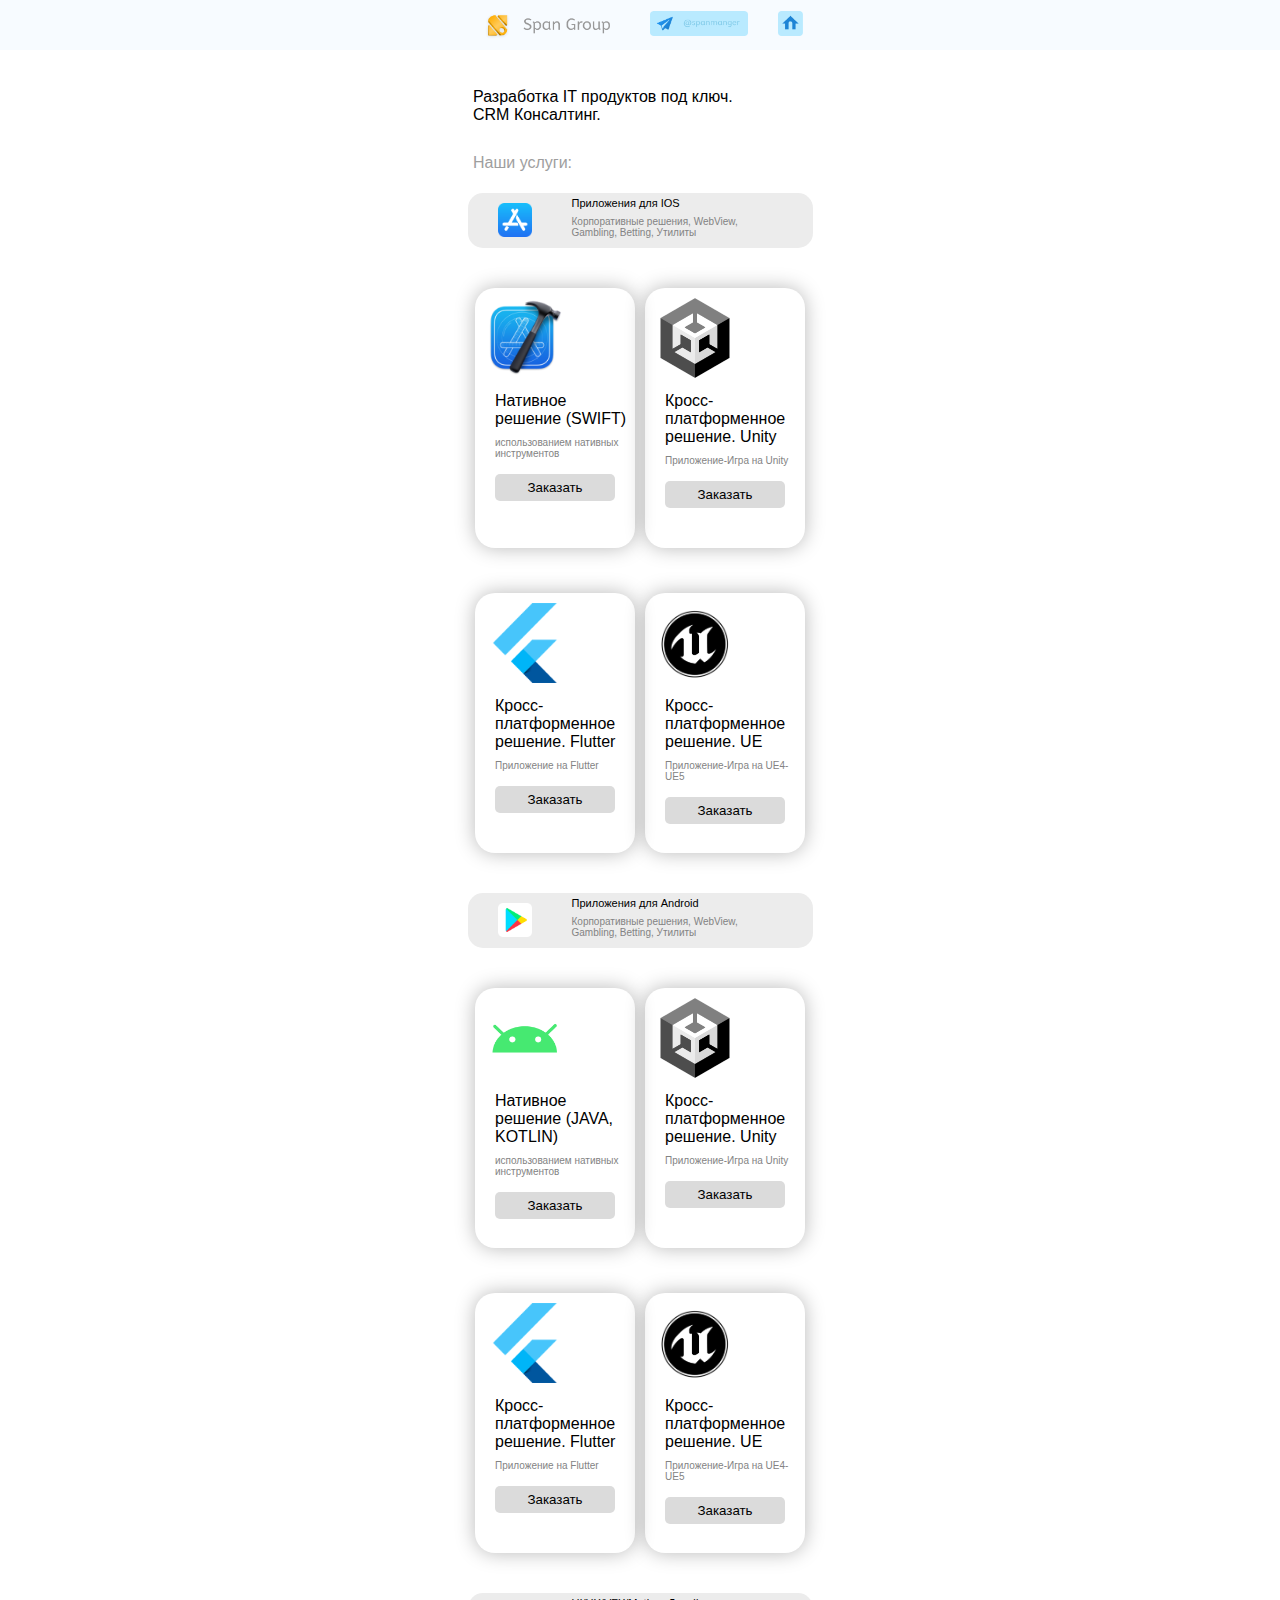
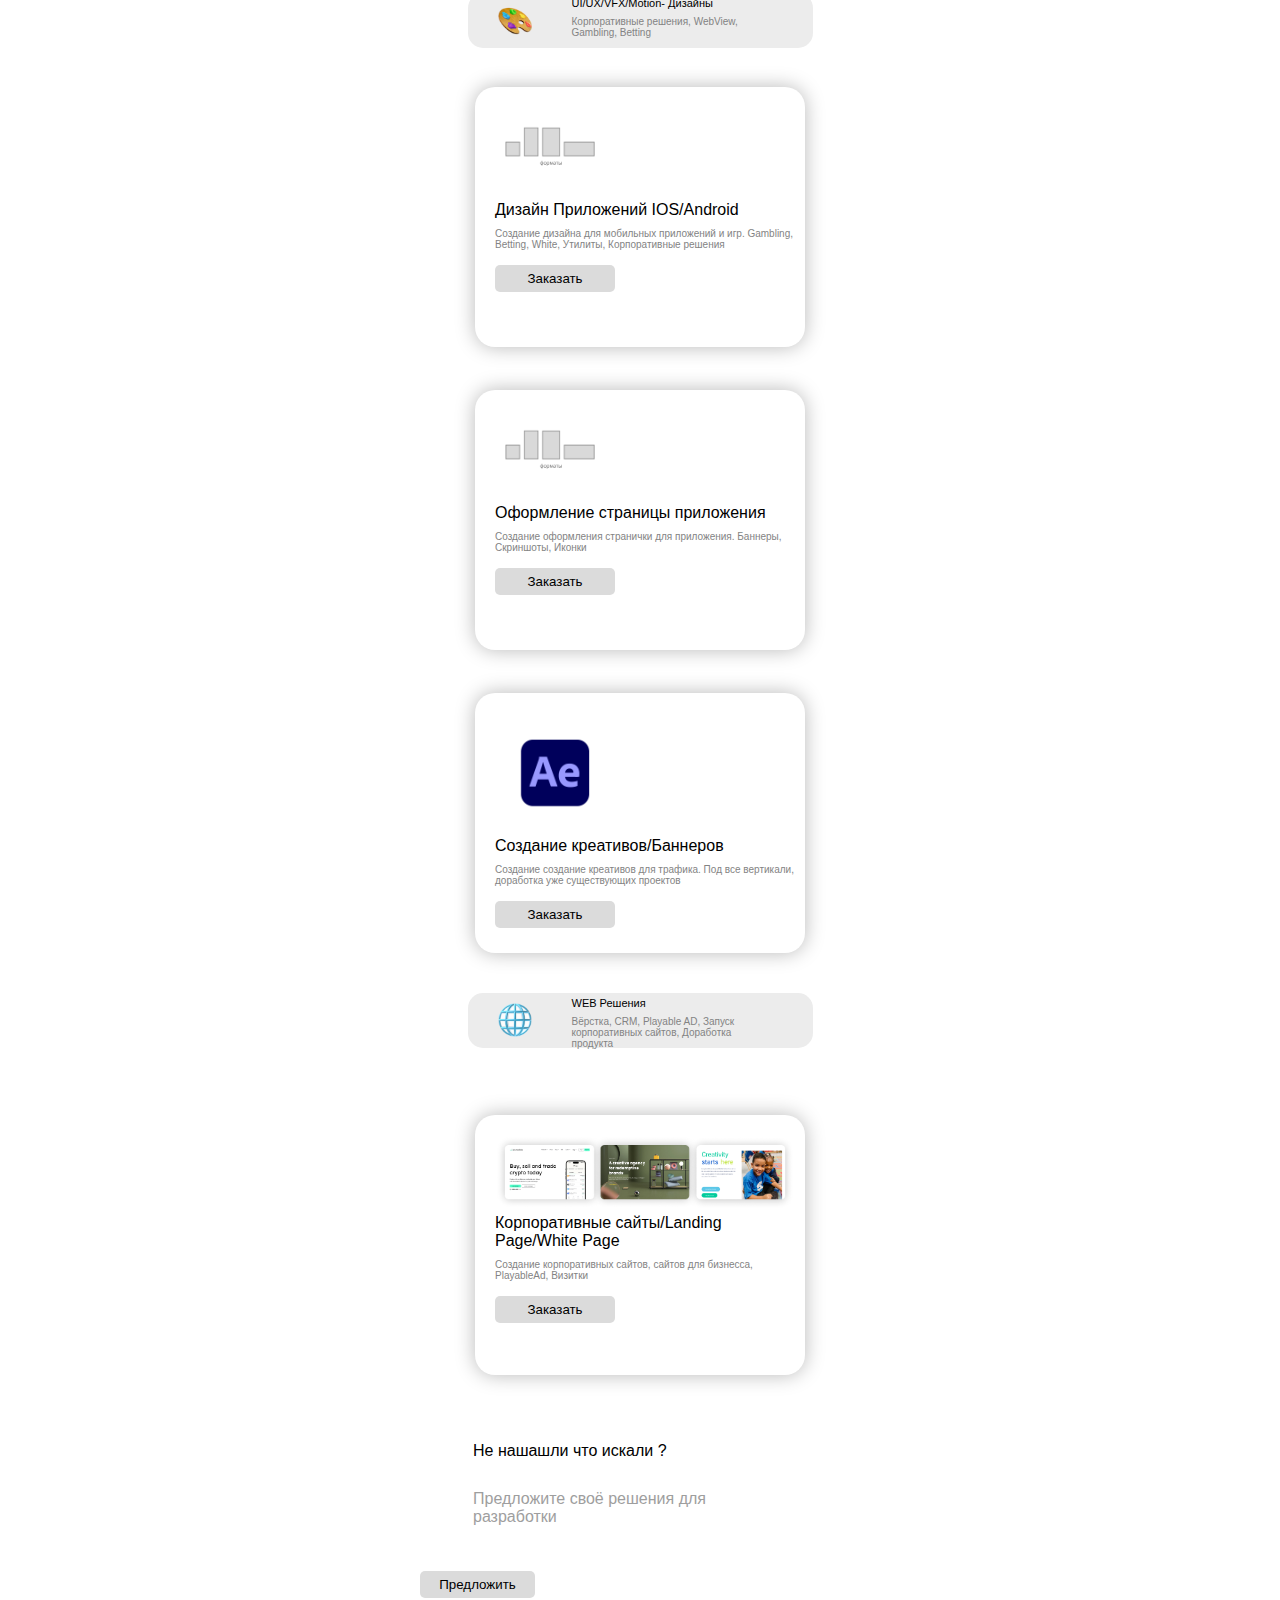
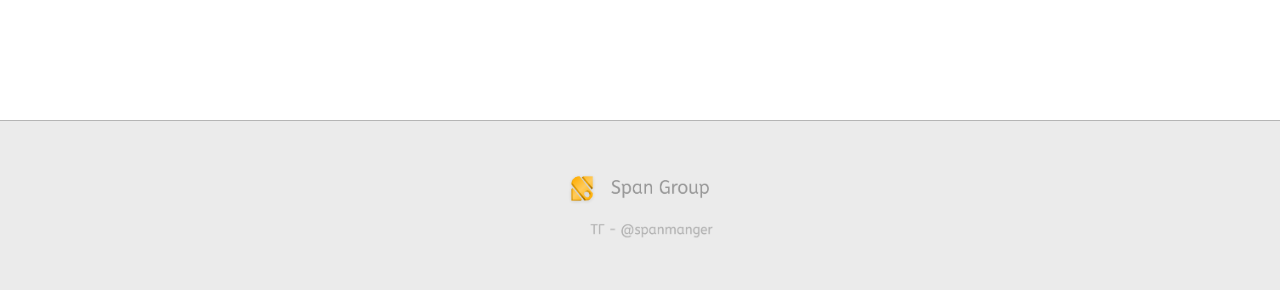
<file: glob.html>
<!DOCTYPE html>
<html lang="en">
<head>
    <link rel="icon" href="./img/lloger.png" type="image/x-icon">
    <meta charset="UTF-8">
    <meta name="viewport" content="width=device-width, initial-scale=1.0">
    <link rel="stylesheet" href="./style.css">
    <title>Span-group shop</title>
    
</head>
<body>
    <div class="cont-1">
        <img class="btn23" src="./img/logo-1.png" alt="">
        <a href="https://t.me/spanmanager">
            <img class="btn34" src="./img/button-2.png" alt="">
        </a>
        <a href="./index.html">
            <img class="btn35" src="./img/button-3.png" alt="">
        </a>
    </div>
    <div class="cont-23">
    </div>
    <div class="cont-2">
        <div class="descrstart">Разработка IT продуктов под ключ. CRM Консалтинг.</div>
        <div class="descrstart-2">Наши услуги:</div>
    </div>
    <div class="cont-3">
        <div class="cont_box-0">
            <img class="ios_logo-0" src="./img/ioslogo.png" alt="">
            <div class="text-handler">
                <div class="tx1">Приложения для IOS</div>
                <div class="tx2">Корпоративные решения, WebView, Gambling, Betting, Утилиты</div>
            </div>
        </div>
    </div>
    <div class="contenthandler">
        <div class="cont-4">
            <div class="item-mini">
                <img class="item-logo" src="./img/xcode.png" alt="">
                <div class="text-handler-1">
                    <div class="item-text-1">Нативное решение (SWIFT)</div>
                    <div class="item-text-2">иcпользованием нативных инструментов</div>
                    <a href="https://t.me/spanmanager">
                        <button class="get">Заказать</button>
                    </a>
                </div>
            </div>
            <div class="item-mini">
                <img class="item-logo" src="./img/unitylg.png" alt="">
                <div class="text-handler-1">
                    <div class="item-text-1">Кросс-платформенное решение. Unity</div>
                    <div class="item-text-2">Приложение-Игра на Unity</div>
                    <a href="https://t.me/spanmanager">
                        <button class="get">Заказать</button>
                    </a>
                </div>
            </div>
            <div class="item-mini">
                <img class="item-logo" src="./img/fluterlg.png" alt="">
                <div class="text-handler-1">
                    <div class="item-text-1">Кросс-платформенное решение. Flutter</div>
                    <div class="item-text-2">Приложение на Flutter</div>
                    <a href="https://t.me/spanmanager">
                        <button class="get">Заказать</button>
                    </a>
                </div>
            </div>
            <div class="item-mini">
                <img class="item-logo" src="./img/ua.png" alt="">
                <div class="text-handler-1">
                    <div class="item-text-1">Кросс-платформенное решение. UE</div>
                    <div class="item-text-2">Приложение-Игра на UE4-UE5</div>
                    <a href="https://t.me/spanmanager">
                        <button class="get">Заказать</button>
                    </a>
                </div>
            </div>
        </div>
    </div>
    <div class="cont-3">
        <div class="cont_box-0">
            <img class="ios_logo-0" src="./img/gpl.png" alt="">
            <div class="text-handler">
                <div class="tx1">Приложения для Android</div>
                <div class="tx2">Корпоративные решения, WebView, Gambling, Betting, Утилиты</div>
            </div>
        </div>
    </div>
    <div class="contenthandler">
        <div class="cont-4">
            <div class="item-mini">
                <img class="item-logo" src="./img/andr.png" alt="">
                <div class="text-handler-1">
                    <div class="item-text-1">Нативное решение (JAVA, KOTLIN)</div>
                    <div class="item-text-2">иcпользованием нативных инструментов</div>
                    <a href="https://t.me/spanmanager">
                        <button class="get">Заказать</button>
                    </a>
                </div>
            </div>
            <div class="item-mini">
                <img class="item-logo" src="./img/unitylg.png" alt="">
                <div class="text-handler-1">
                    <div class="item-text-1">Кросс-платформенное решение. Unity</div>
                    <div class="item-text-2">Приложение-Игра на Unity</div>
                    <a href="https://t.me/spanmanager">
                        <button class="get">Заказать</button>
                    </a>
                </div>
            </div>
            <div class="item-mini">
                <img class="item-logo" src="./img/fluterlg.png" alt="">
                <div class="text-handler-1">
                    <div class="item-text-1">Кросс-платформенное решение. Flutter</div>
                    <div class="item-text-2">Приложение на Flutter</div>
                    <a href="https://t.me/spanmanager">
                        <button class="get">Заказать</button>
                    </a>
                </div>
            </div>
            <div class="item-mini">
                <img class="item-logo" src="./img/ua.png" alt="">
                <div class="text-handler-1">
                    <div class="item-text-1">Кросс-платформенное решение. UE</div>
                    <div class="item-text-2">Приложение-Игра на UE4-UE5</div>
                    <a href="https://t.me/spanmanager">
                        <button class="get">Заказать</button>
                    </a>
                </div>
            </div>
        </div>
    </div>
    <div class="cont-3">
        <div class="cont_box-0">
            <img class="ios_logo-0" src="./img/art.png" alt="">
            <div class="text-handler">
                <div class="tx1">UI/UX/VFX/Motion- Дизайны</div>
                <div class="tx2">Корпоративные решения, WebView, Gambling, Betting</div>
            </div>
        </div>
    </div>
    <div class="contenthandler-1">
        <div class="cont-5">
            <div class="item-mini-1">
                <img class="item-logo-1" src="./img/form.png" alt="">
                <div class="text-handler-1">
                    <div class="item-text-1-two">Дизайн Приложений IOS/Android</div>
                    <div class="item-text-2-two">Создание дизайна для мобильных приложений и игр. Gambling, Betting, White, Утилиты, Корпоративные решения</div>
                    <a href="https://t.me/spanmanager">
                        <button class="get">Заказать</button>
                    </a>
                </div>
            </div>
            <div class="item-mini-1">
                <img class="item-logo-1" src="./img/form.png" alt="">
                <div class="text-handler-1">
                    <div class="item-text-1-two">Оформление страницы приложения</div>
                    <div class="item-text-2-two">Создание оформления странички для приложения. Баннеры, Скриншоты, Иконки</div>
                    <a href="https://t.me/spanmanager">
                        <button class="get">Заказать</button>
                    </a>
                </div>
            </div>
            <div class="item-mini-1">
                <img class="item-logo-2" src="./img/ae.png" alt="">
                <div class="text-handler-1">
                    <div class="item-text-1-two">Создание креативов/Баннеров</div>
                    <div class="item-text-2-two">Создание создание креативов для трафика. Под все вертикали, доработка уже существующих проектов</div>
                    <a href="https://t.me/spanmanager">
                        <button class="get">Заказать</button>
                    </a>
                </div>
            </div>
        </div>
    </div>
    <div class="cont-3">
        <div class="cont_box-0">
            <img class="ios_logo-0" src="./img/wrld.png" alt="">
            <div class="text-handler">
                <div class="tx1">WEB Решения </div>
                <div class="tx2">Вёрстка, CRM, Playable AD, Запуск корпоративных сайтов, Доработка продукта</div>
            </div>
        </div>
    </div>
    <div class="contenthandler-2">
        <div class="cont-6">
            <div class="item-mini-2">
                <img class="item-logo-3" src="./img/page.png" alt="">
                <div class="text-handler-1">
                    <div class="item-text-1-two">Корпоративные сайты/Landing Page/White Page</div>
                    <div class="item-text-2-two">Создание корпоративных сайтов, сайтов для бизнесса, PlayableAd, Визитки</div>
                    <a href="https://t.me/spanmanager">
                        <button class="get">Заказать</button>
                    </a>
                </div>
            </div>
        </div>
    </div>
    <div class="cont-41">
        <div class="descrstart">Не нашашли что искали ?</div>
        <div class="descrstart-2">Предложите своё решения для разработки </div>
        
        <a href="https://t.me/spanmanager">
            <button class="get-2">Предложить</button>
        </a>
    </div>
    <div class="ender">
        <img src="./img/logo-1.png" alt="" class="logo-1">
        <img src="./img/gt.png" alt="" class="logo-2">
    </div>
</body>
</html>
</file>
<file: style.css>
html, body {
    height: 100%;
    margin: 0;
    padding: 0;
    width: 100%;
}
.bglogo
{
    height: 120px;
    width: 120px;
}
.txt
{
    font-weight: bold;
    font-family: 'Franklin Gothic Medium', 'Arial Narrow', Arial, sans-serif;
}
.handler
{
    display: flex;
    align-items: center;
    justify-content: center;
    flex-direction: column;
    height: 100px;
    width: 100%;
}
.els
{
    width: 150px;
    height: 25px;
}
.elscont {
    gap: 10px;
    display: flex;
    justify-content: center;
    align-items: center;
    height: 100%;
    width: 100%;
    flex-direction: row; 
}

.column {
    gap: 10px;
    display: flex;
    flex-direction: column;
    justify-content: space-between;
}
.logoH
{ 
    display: flex;
    align-items: center;
    justify-content: center;
    flex-direction: column;
    height: 350px;
    width: 100%;
}
.descr
{
    width: 300px;
    text-align: center;
    font-size: 19px;
    color: rgb(56, 56, 56);
}
.descr3
{
    display: flex;
    flex-direction: column;
    background-color: rgb(255, 255, 255);
    border-radius: 20px;
    
    box-shadow: 0px 0px 20px rgba(0, 0, 0, 0.207);

    height: 385px;
    width: 320px;
}
.descr2
{
    display: flex;
    flex-direction: column;
    background-color: rgb(255, 255, 255);
    border-radius: 20px;
    
    box-shadow: 0px 0px 20px rgba(0, 0, 0, 0.207);

    height: 265px;
    width: 320px;
}
.p1
{
    font-weight: lighter;
    font-size: 18px;
    color: rgb(181, 181, 181);

    padding-top: 10px;
}
.handler2
{
    display: flex;
    align-items: center;
    justify-content: center;
    flex-direction: column;
    height: 350px;
    width: 100%;
}
.comp
{
    height: 105px;
    width: 100%;
}
.upplog
{
    font-size: 18px;
    color: rgb(41, 41, 41);
    font-weight: bold;
    padding: 5px 17px;
}
.lowlog
{
    font-size: 13px;
    color: rgb(108, 108, 108);
    font-weight: bold;
    padding-left: 17px;
}
.button-1
{
    padding-left: 17px;
    padding-top: 15px;

    height: 25px;
    width: 285px;

    transition: height 0.4s;
}
.button-1:hover
{
    height: 35px;
}
.upplog-1
{
    width: 250px;
    font-size: 20px;
    color: rgb(41, 41, 41);
    font-weight: bold;
    padding: 20px 17px;
}
.lowlog-1
{
    width: 170px;

    font-size: 16px;
    color: rgb(145, 145, 145);
    font-weight: normal;
    padding-left: 17px;
}
.button-2
{
    padding-left: 60px;
    padding-top: 20px;

    height: 40px;
    width: 200px;

    transition: height 0.4s;
}
.work
{
    padding-left: 116px;
    padding-top: 30px;

    width: 90px;
    height: 90px;
}
.ender
{
    display: flex;
    align-items: center;
    flex-direction: column;
    justify-content: center;
    box-shadow: inset 0px 1px 0px rgba(55, 55, 55, 0.3);
    background-color: rgb(235, 235, 235);
    width: 100%;
    height: 170px;
    margin-top: 100px;
}
.logo-1
{
    height: 48px;
    width: 160px;
}
.logo-2
{
    height: 35px;
    width: 170px;
}
.cont-1 {
    background-color: rgba(240, 248, 255, 0.5);
    position: fixed;
    gap: 30px;
    display: flex;
    justify-content: center;
    align-items: center;
    height: 50px;
    width: 100%;
    backdrop-filter: blur(10px); 
    -webkit-backdrop-filter: blur(10px);
}
.btn23
{
    height: 40px;
    width: 142px;
}
.btn34
{
    height: 25px;
    width: 98px;
}
.btn35
{
    height: 25px;
    width: 25px;
}
.cont-2
{
    gap: 30px;
    display: flex;
    justify-content: center;
    align-items: center;
    flex-direction: column;
    height: 80px;
    width: 100%;
}
.cont-23
{
    gap: 30px;
    display: flex;
    justify-content: center;
    align-items: center;
    flex-direction: column;
    height: 90px;
    width: 100%;
}
.descrstart
{
    font-family: 'Franklin Gothic Medium', 'Arial Narrow', Arial, sans-serif;

    width: 270px;
    margin-left: -64px;
}
.descrstart-2
{
    color: rgb(158, 158, 158);
    font-family: 'Franklin Gothic Medium', 'Arial Narrow', Arial, sans-serif;

    width: 270px;
    margin-left: -64px;
}
.cont_box-0
{
    background-color: rgb(236, 236, 236);
    width: 345px;
    height: 55px;

    border-radius: 15px;
    display: flex;
    align-items: center;
}
.cont-3
{
    display: flex;
    justify-content: center;
    align-items: center;
    height: 100px;
    width: 100%;
}
.ios_logo-0
{
    margin-left: 30px;
    width: 34px;
    height: 34px;
}
.text-handler
{
    margin-left: 40px;
    height: 85%;
    width: 300px;
}
.text-handler-1
{
    margin-left: 40px;
    height: 35%;
    width: 100px;
}
.tx1
{
    font-family: 'Franklin Gothic Medium', 'Arial Narrow', Arial, sans-serif;
    font-size: 11px;
}
.tx2
{
    font-family: 'Franklin Gothic Medium', 'Arial Narrow', Arial, sans-serif;
    color: rgb(131, 131, 131);
    width: 200px;
    font-size: 10px;
    margin-top: 7px;
}
.contenthandler
{
    display: flex;
    justify-content: center;
    align-items: center;
    width: 100%;
    height: 600px;
}
.cont-41
{
    gap: 30px;
    display: flex;
    justify-content: center;
    align-items: center;
    flex-direction: column;
    height: 200px;
    width: 100%;
}
.contenthandler-1
{
    display: flex;
    justify-content: center;
    align-items: center;
    width: 100%;
    height: 900px;
}
.contenthandler-2
{
    display: flex;
    justify-content: center;
    align-items: center;
    width: 100%;
    height: 350px;
}
.cont-4
{
    gap: 10px;
    display: flex;
    justify-content: center;
    align-items: center;
    height: 600px;
    width: 400px;
    flex-wrap: wrap;
}
.cont-5
{
    gap: 10px;
    display: flex;
    justify-content: center;
    align-items: center;
    height: 900px;
    width: 400px;
    flex-wrap: wrap;
}
.cont-6
{
    gap: 10px;
    display: flex;
    justify-content: center;
    align-items: center;
    height: 350px;
    width: 400px;
    flex-wrap: wrap;
}
.item-mini
{
    box-shadow: 0px 0px 20px rgba(0, 0, 0, 0.279);
    height: 260px;
    width: 160px;
    border-radius: 20px;
}
.item-mini-1
{
    box-shadow: 0px 0px 20px rgba(0, 0, 0, 0.279);
    height: 260px;
    width: 330px;
    border-radius: 20px;
}
.item-mini-2
{
    box-shadow: 0px 0px 20px rgba(0, 0, 0, 0.279);
    height: 260px;
    width: 330px;
    border-radius: 20px;
}
.item-logo
{
    margin: 10px;
    height: 80px;
    width: 80px;
}
.item-logo-1
{
    margin-left: 20px;
    height: 110px;
    width: 110px;
}
.item-logo-2
{
    margin-top: 20px;
    margin-left: 20px;
    height: 120px;
    width: 120px;
}
.item-logo-3
{
    margin-top: 20px;
    margin-left: 20px;
    height: 75px;
    width: 300px;
}
.item-text-1
{
    font-family: 'Franklin Gothic Medium', 'Arial Narrow', Arial, sans-serif;
    margin-left: -20px;
    width: 135px;
}
.item-text-1-two
{
    font-family: 'Franklin Gothic Medium', 'Arial Narrow', Arial, sans-serif;
    margin-left: -20px;
    width: 300px;
}
.item-text-2
{
    margin-left: -20px;
    margin-top: 9px;

    font-size: 10px;

    width: 140px;

    font-family: 'Franklin Gothic Medium', 'Arial Narrow', Arial, sans-serif;
    color: rgb(131, 131, 131);
}
.item-text-2-two
{
    margin-left: -20px;
    margin-top: 9px;

    font-size: 10px;

    width: 300px;

    font-family: 'Franklin Gothic Medium', 'Arial Narrow', Arial, sans-serif;
    color: rgb(131, 131, 131);
}
.get-1
{
    font-family: 'Franklin Gothic Medium', 'Arial Narrow', Arial, sans-serif;

    margin-top: 15px;
    height: 27px;
    border-radius: 5px;
    margin-left: -20px;
    color: rgb(0, 0, 0);
    border-color: rgba(240, 248, 255, 0);
    background-color: rgb(219, 219, 219);
    width: 290px;
    hanging-punctuation: 30px;

    transition: background-color 0.5s;
}
.get-2
{
    font-family: 'Franklin Gothic Medium', 'Arial Narrow', Arial, sans-serif;

    margin-top: 15px;
    height: 27px;
    border-radius: 5px;
    margin-left: -220px;
    color: rgb(0, 0, 0);
    border-color: rgba(240, 248, 255, 0);
    background-color: rgb(219, 219, 219);
    width: 115px;
    hanging-punctuation: 30px;

    transition: background-color 0.5s;
}
.get
{
    font-family: 'Franklin Gothic Medium', 'Arial Narrow', Arial, sans-serif;

    margin-top: 15px;
    height: 27px;
    border-radius: 5px;
    margin-left: -20px;
    color: rgb(0, 0, 0);
    border-color: rgba(240, 248, 255, 0);
    background-color: rgb(219, 219, 219);
    width: 120px;
    hanging-punctuation: 30px;

    transition: background-color 0.5s;
}
.get:hover
{
    background-color: rgb(195, 195, 195);
}
</file>
